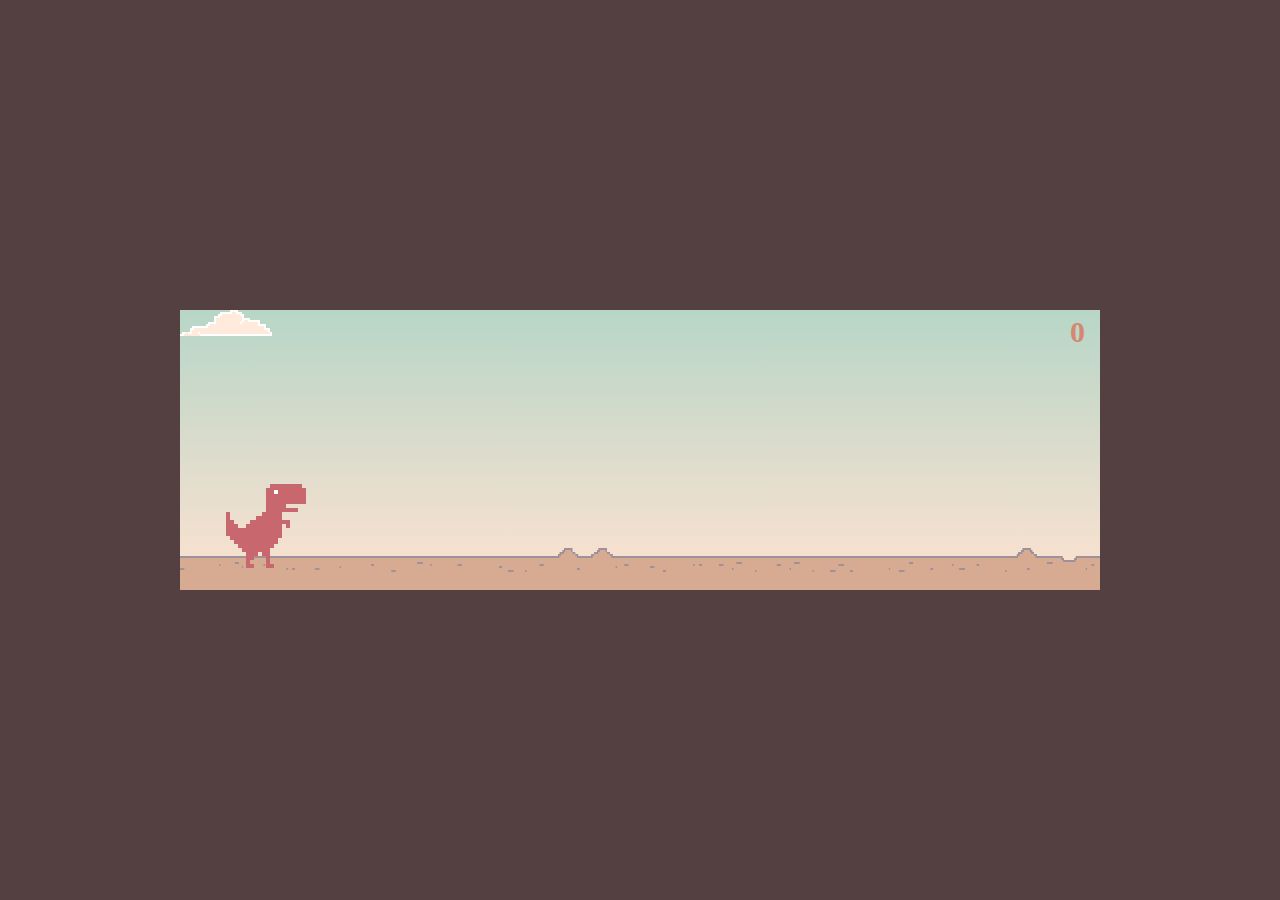
<file: index.html>
<!DOCTYPE html>
<html lang="en">
<head>
    <meta charset="UTF-8">
    <meta name="viewport" content="width=device-width, initial-scale=1.0">
    <title> DYNO-X </title>

    <link rel="stylesheet" href="style.css">
    <script src="main.js"></script>

</head>
<body>

    <div class="contenedor">
        <div class="ground"></div>
        <div class="dino dino-run"></div>
        <div class="score">0</div>        
    </div>

    <div class="game-over">
        GAME OVER!
    </div>


    
</body>
</html>
</file>
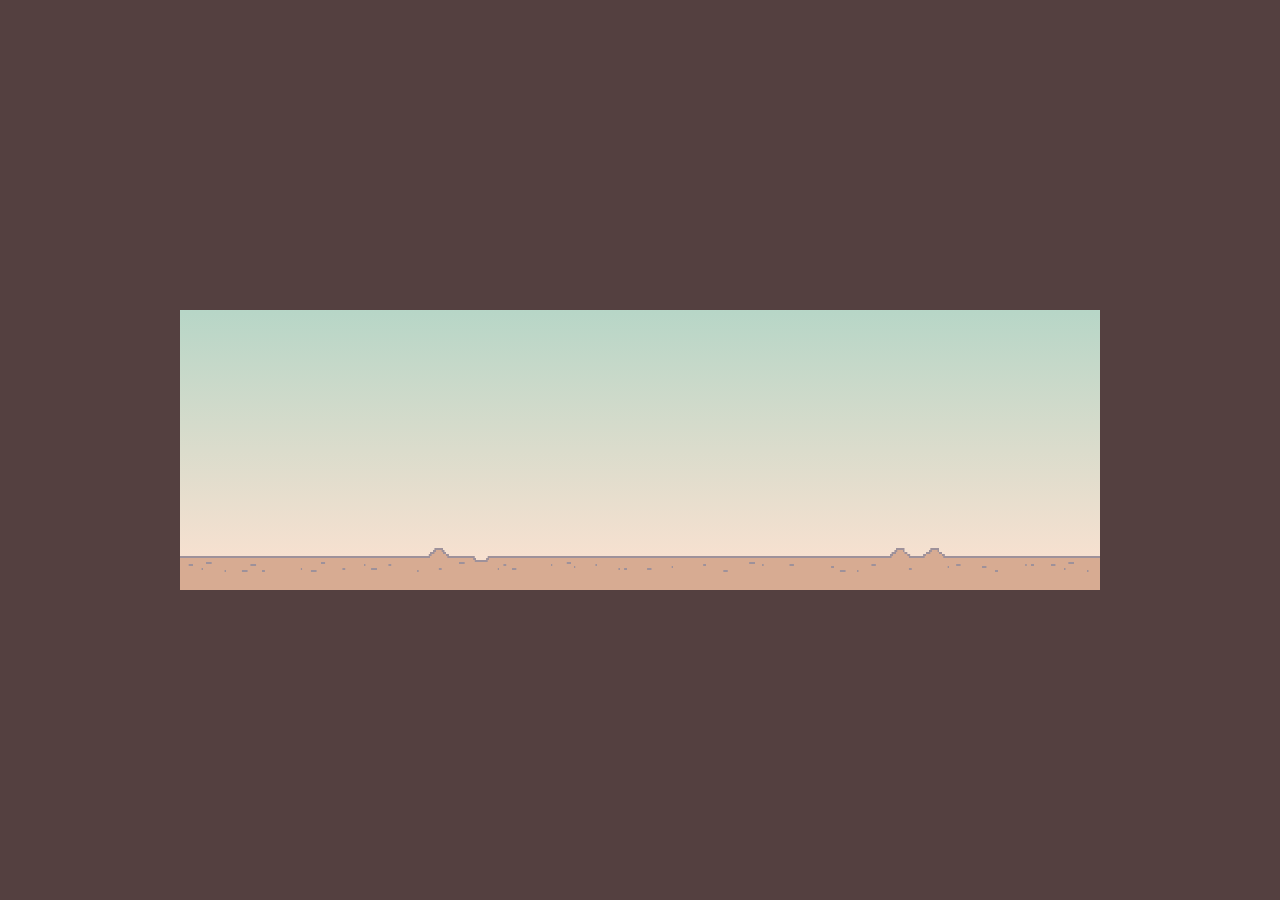
<file: tests/floor.html>
<!DOCTYPE html>
<html lang="en">
<head>
    <meta charset="UTF-8">
    <meta name="viewport" content="width=device-width, initial-scale=1.0">
    <title>Moving Floor</title>

    <style>
        * { padding: 0; margin: 0; }

    body {
        height: 100vh;
        background-color: #544040;
        display: flex;
        align-items: center;
    }

    .content {
        width: 920px; height: 280px; margin: 0 auto;
        position: relative; 
        background: linear-gradient(#b7d6c7, transparent) #ffe2d1;
        transition: background-color 1s linear;
        overflow: hidden; 
    }


    .ground {
        width: 200%; height: 42px;
        position: absolute; bottom: 0; left: 0;
        background-image: url(../imgs/ground.png);
        background-size: 50% 42px;
    }



    </style>

</head>
<body>

 <div class="content">
    <div class="ground"></div>
 </div>





<script>

    suelo = document.querySelector(".ground");
    content = document.querySelector(".content");

    document.addEventListener("keydown", HandleKeyDown); //Agregamos evento de telcazo
    

    var move = 0;
    var anim;


    function MoverSuelo(pixel) {
        move += pixel;
        suelo.style.left = -( move % content.clientWidth) + "px";     
    }

    
    function runAuto(){
        console.log("asdasd");
        
        MoverSuelo(1);
        anim = requestAnimationFrame(runAuto); 
    }

    function cancelLoop() {
        cancelAnimationFrame(anim); 
    }



    function HandleKeyDown(ev){
        if(ev.keyCode == 32 || ev.keyCode == 38){ //Space or Up
            runAuto();
        }

        if(ev.keyCode ==37 ){ //Left          
            cancelLoop();
            MoverSuelo(1);
        }

        if(ev.keyCode == 39) { //Right 
            cancelLoop();
            MoverSuelo(-1);
        }
    }








</script>


    
</body>
</html>
</file>
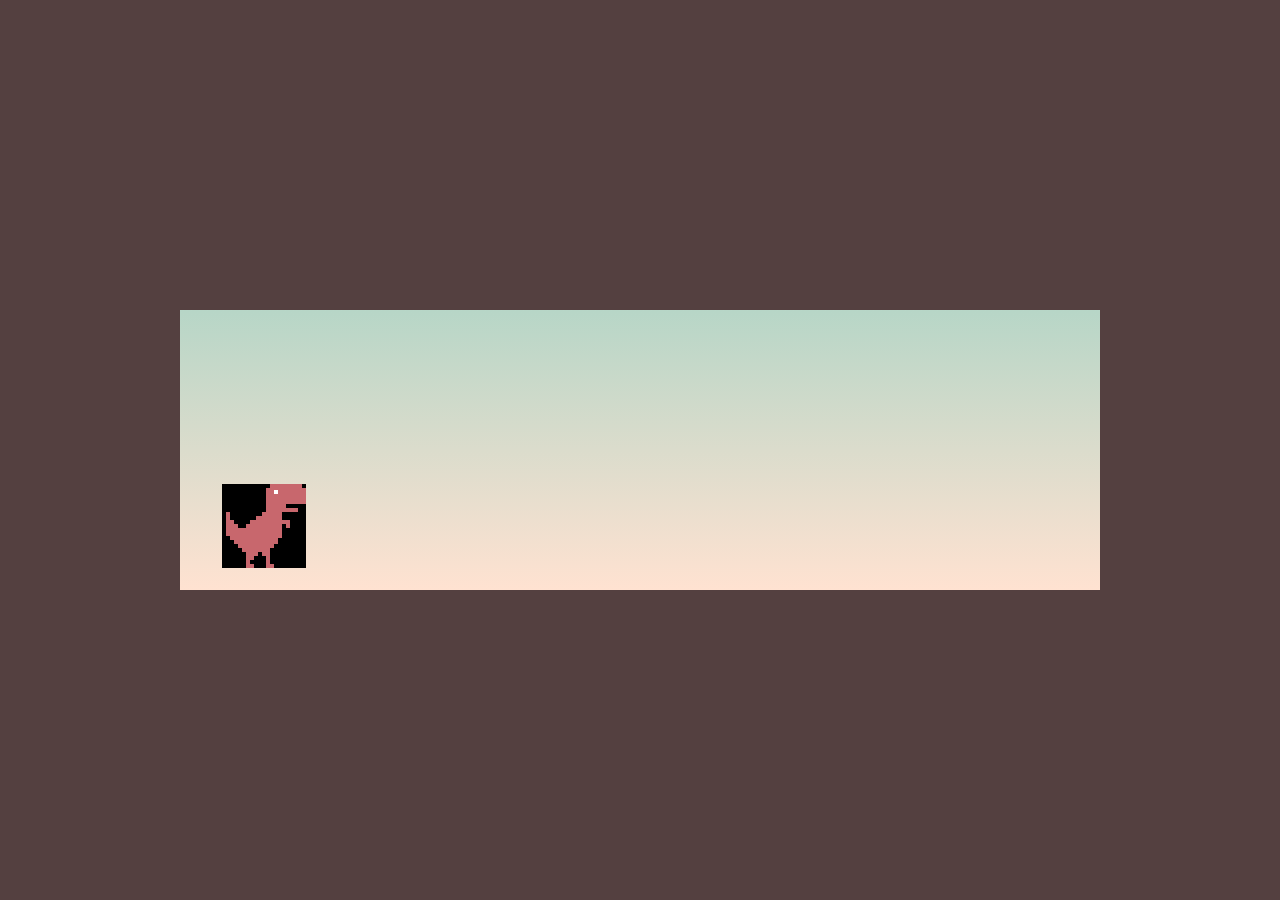
<file: tests/moving_dino.html>
<!DOCTYPE html>
<html lang="en">
<head>
    <meta charset="UTF-8">
    <meta name="viewport" content="width=device-width, initial-scale=1.0">
    <title>Moving Floor</title>

    <style>
        * { padding: 0; margin: 0; }

    body {
        height: 100vh;
        background-color: #544040;
        display: flex;
        align-items: center;
    }

    .content {
        width: 920px; height: 280px; margin: 0 auto;
        position: relative; 
        background: linear-gradient(#b7d6c7, transparent) #ffe2d1;
        transition: background-color 1s linear;
        overflow: hidden; 
    }

    .dino {
            width: 84px; height: 84px; position: absolute;
            bottom: 22px; left: 42px; z-index: 2;
            background: url(../imgs/dino.png) repeat-x 0px 0px;
            background-size: 336px 84px;
            background-position-x: 0px;
            background-color: black;
    }

    .dino-run { animation: animateDino 0.25s steps(2) infinite; }
    .dino-crash { background-position-x: -252px; }
        
    @keyframes animateDino {
        from { background-position-x: -84px; }
        to { background-position-x: -252px;  }
    }


    </style>

</head>
<body>

 <div class="content">
    <div class="dino"></div>
 </div>



<script>




var time = new Date();
var deltaTime = 0;


    if(document.readyState === "complete" || document.readyState === "interactive")
        setTimeout(Init, 1); //Cuando la pagina este lista, nos lanzamos un tiempo para init    
    else 
        document.addEventListener("DOMContentLoaded", Init); //En cuanto cargue, agregamos el evento de Init
    

    function Init(){
        time =  new Date();
        // Start();
        Loop();
    }


    function Loop(){
        deltaTime = (new Date() - time ) / 1000; //Tiempo en segundos
        time =  new Date(); //Obtememos el tiempo
        runAuto(); //Actualizamos
        requestAnimationFrame(Loop); //Tiramos el loop de esto
    }










    suelo = document.querySelector(".ground");
    dino = document.querySelector(".dino");

    document.addEventListener("keydown", HandleKeyDown); //Agregamos evento de telcazo
     

    var sueloY = 22;
    var velY = 0;
    var impulso  = 900;
    var gravedad = 2500;
    var deltaTime = 0;

    var move = 0;
    var anim;


    var sueloY = 22;
    var dinoPosX = 42;
    var dinoPosY = sueloY;

    var dino;
    var parado = false;
    var saltando = false;

 

    function MoverDinosaurio(){

        dinoPosY += velY * deltaTime;

        if(dinoPosY < sueloY)
            TocarSuelo(); //Si la posicion va debajo del suelo
    
        dino.style.bottom = dinoPosY+"px";
    }
    
    
    function TocarSuelo() {

        dinoPosY = sueloY;
        velY = 0;

        if(saltando)            
            dino.classList.add("dino-run");

        saltando = false;
    }



    function jump(){
        console.log("Brinca Puto");

        console.log(dinoPosY+" - "+sueloY);
        if(dinoPosY === sueloY){
            saltando = true;
            velY = impulso;
            dino.classList.remove("dino-run"); //Eliminamos la clase
        }
    }





      function runAuto(){

        deltaTime = (new Date() - time ) / 1000; //Tiempo en segundos
        time =  new Date(); //Obtememos el tiempo
          
          if(parado)  return; //Si esta parado, no sigas ...

          MoverDinosaurio();
          velY -= gravedad *  deltaTime;

          anim = requestAnimationFrame(runAuto); 
      }
 //
 //   function cancelLoop() {
 //       cancelAnimationFrame(anim); 
 //   }



    function HandleKeyDown(ev){

        if(ev.keyCode == 32 || ev.keyCode == 38){ //Space or Up
          jump();
        }

        //if(ev.keyCode ==37 ){ //Left          
        //    cancelLoop();
        //    MoverSuelo(1);
        //}

        //if(ev.keyCode == 39) { //Right 
        //    cancelLoop();
        //    MoverSuelo(-1);
        //}
    }








</script>


    
</body>
</html>
</file>
<file: style.css>
/* Reset */
* {
    padding: 0;
    margin: 0;
}

body {

    height: 100vh;
    background-color: #544040;
    display: flex;
    align-items: center;
}


.contenedor {
    width: 920px;
    height: 280px;
    margin: 0 auto;

    position: relative;

    background: linear-gradient(#b7d6c7, transparent) #ffe2d1;
    transition: background-color 1s linear;
     overflow: hidden;    
}


.mediodia { background-color: #ffdcf3; }
.tarde { background-color: #ffadad; }
.noche { background-color: #aca8c7; }

.dino {
    width: 84px;
    height: 84px;

    position: absolute;
    bottom: 22px;
    left: 42px;
    z-index: 2;

    background: url(imgs/dino.png) repeat-x 0px 0px;
    background-size: 336px 84px;
    background-position-x: 0px; 

   /*  background-color: black;*/

}


.dino-run {
    animation: animateDino 0.25s steps(2) infinite;
}

.dino-crash { /* "Desaparece" al morir */
    background-position-x: -252px;
}

.ground {
    width: 200%;
    height: 42px;

    position: absolute;
    bottom: 0;
    left: 0;

    background-image: url(imgs/ground.png);
    background-size: 50% 42px;
}


.cactus {
    width: 46px;
    height: 96px;

    position: absolute;
    bottom: 16px;
    left: 600px;
    z-index : 1;

    background: url(imgs/cactus1.png) no-repeat;
}


.cactus2 {
    width: 98px;
    height: 66px;

    background: url(imgs/cactus2.png) no-repeat;
}


.nube {
    width: 92px;
    height: 66px;

    background: url(imgs/nube.png) no-repeat;
    background-size: 92px 92[x];
}


.score {
    width: 100px;
    height: 30px;

    position: absolute;
    top: 5px;
    right: 15px;
    z-index: 10;

    color:#d48871;
    font-family: Verdana;
    font-size: 30px;
    font-weight: bold;
    text-align: right;
}


.game-over {
    display: none; /*Oculto al inicio*/

    position: absolute;
    width: 100%;

    text-align: center;
    color: #7e928b;
    font-size: 30px;
    font-family: Verdana;
    font-weight: 700;
    
}


/* Animaciones */

@keyframes animateDino {

    from { background-position-x: -84px; }
    to { background-position-x: -252px;  }
}
</file>
